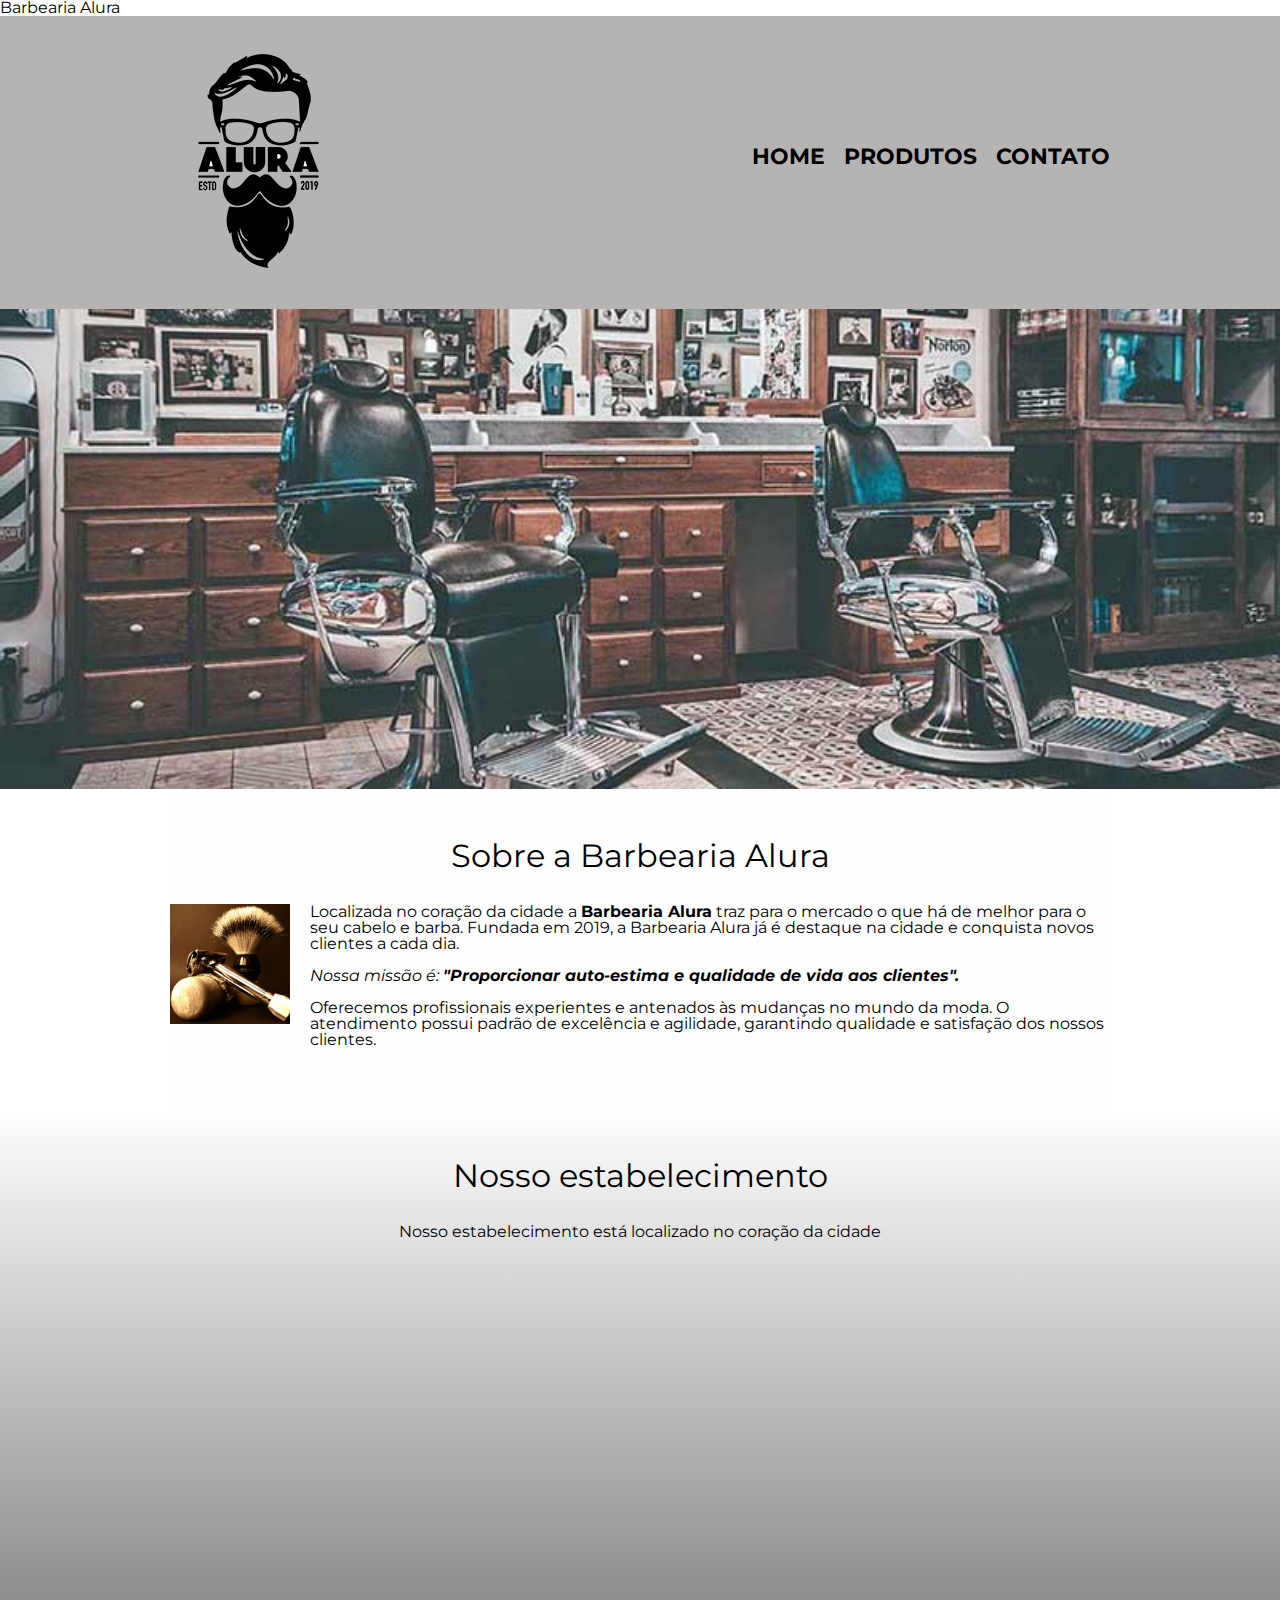
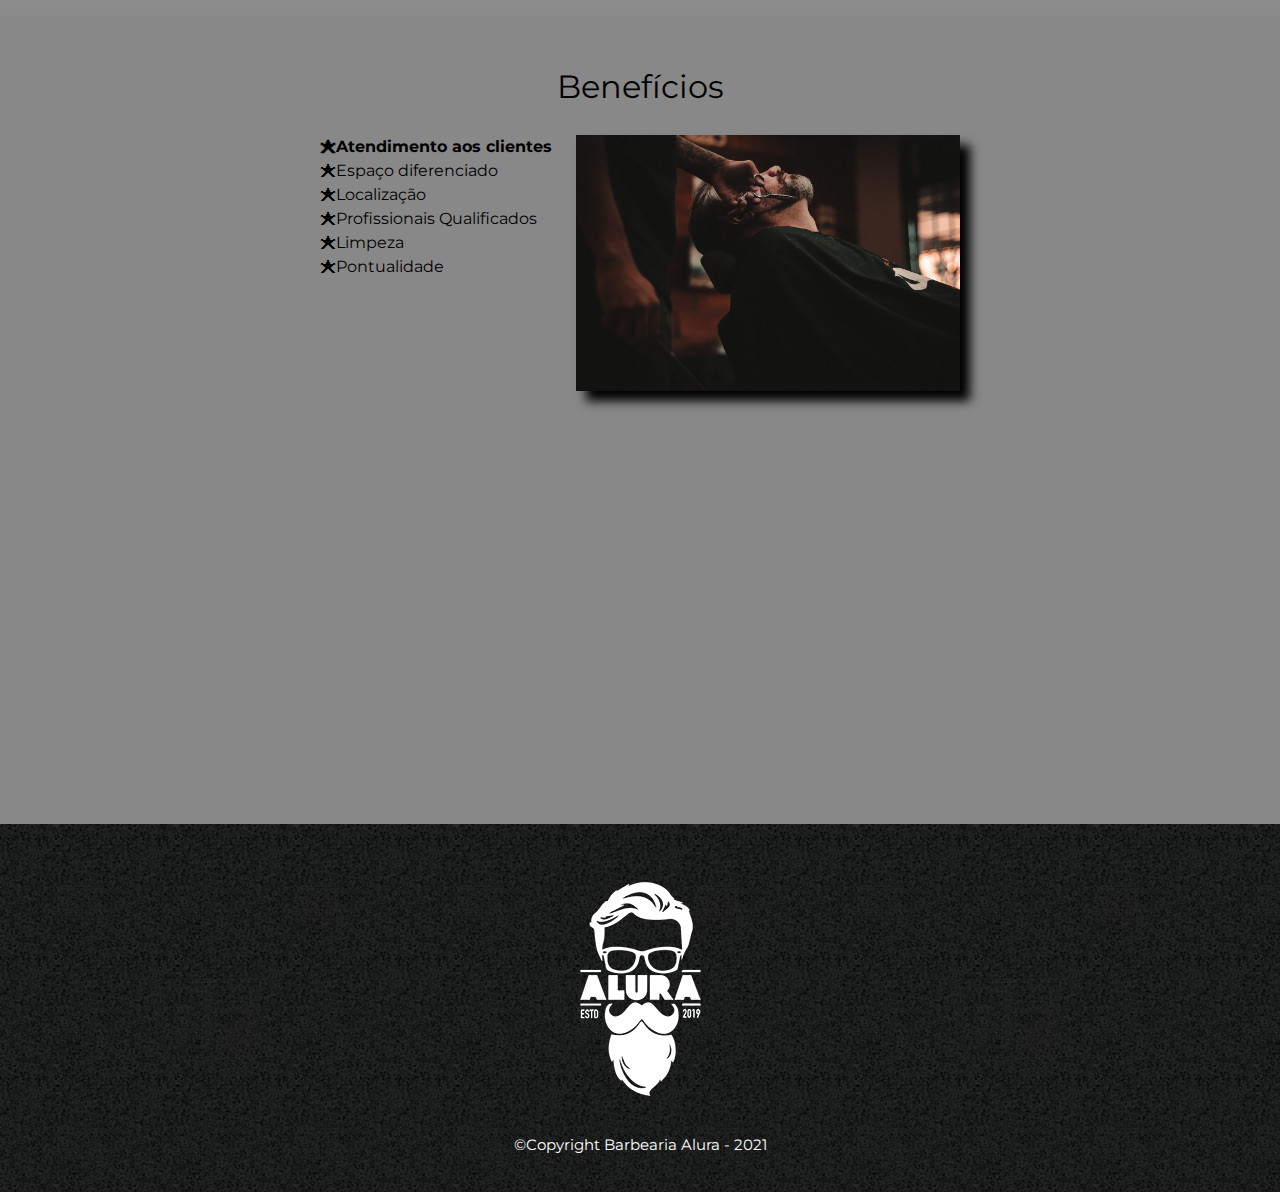
<file: index.html>
<!DOCTYPE html>
<html lang "pt-br">

<head>
    <meta charset="UTF-8">
    <meta name="viewport" content="width=device-width"
    <title>Barbearia Alura</title>
    <link rel="stylesheet" href="reset.css">
    <link rel="stylesheet" href="contato.css">
    <link rel="preconnect" href="https://fonts.googleapis.com">
<link rel="preconnect" href="https://fonts.gstatic.com" crossorigin>
<link rel="preconnect" href="https://fonts.googleapis.com">
<link rel="preconnect" href="https://fonts.gstatic.com" crossorigin>
<link href="https://fonts.googleapis.com/css2?family=Montserrat:wght@300&display=swap" rel="stylesheet">

</head>

<body>
    <header>
        <div class="caixa">
            <h1><img src="logo.png" alt="Logo da BArbearia Alura"></h1>
                <nav>
                    <ul>
                        <li> <a href="index.html">Home</a></li>
                        <li><a href="produtos.html">Produtos</a></li>
                        <li><a href="contato.html"> Contato</a></li>
                    </ul>
                </nav>
            </div> 
    </header>
    
    <img class="banner" src="banner.jpg">

    <main>
        <section class ="principal">
          
            <h2 class="titulo-principal">Sobre a Barbearia Alura</h2>
            <img  class ="utensilios" src="utensilios.jpg" alt="Utensílios de um barbeiro.">
                <p>Localizada no coração da cidade a <strong>Barbearia Alura</strong> traz para o mercado o que há de melhor para o
            seu cabelo e barba. Fundada em 2019, a Barbearia Alura já é destaque na cidade e conquista novos clientes a cada
            dia.</p>

                <p id="missao"><em>Nossa missão é: <strong>"Proporcionar auto-estima e qualidade de vida aos
                    clientes".</strong></em></p>

                <p>Oferecemos profissionais experientes e antenados às mudanças no mundo da moda. O atendimento possui padrão de
            excelência e agilidade, garantindo qualidade e satisfação dos nossos clientes.</p>
    </section>
    <section class="mapa">
        <h3 class="titulo-principal">Nosso estabelecimento</h3>
        <p>Nosso estabelecimento está localizado no coração da cidade</p>
        <div class="mapa-conteudo">
        <iframe src="https://www.google.com/maps/embed?pb=!1m18!1m12!1m3!1d14976812.895075757!2d-55.597308450000035!3d-23.588244300000003!2m3!1f0!2f0!3f0!3m2!1i1024!2i768!4f13.1!3m3!1m2!1s0x94ce5a2b2ed7f3a1%3A0xab35da2f5ca62674!2sCaelum%20-%20Escola%20de%20Tecnologia!5e0!3m2!1spt-BR!2sbr!4v1625501428369!5m2!1spt-BR!2sbr" width="100%" height="300" style="border:0;" allowfullscreen="" loading="lazy"></iframe>
    </div>
    </section>
    <section class="beneficios">
        <div class="conteudo-beneficios">
        <h3 class="titulo-principal">Benefícios</h3>
                <ul class="lista-beneficios">
                    <li class="itens">Atendimento aos clientes</li>
                    <li class="itens">Espaço diferenciado</li>
                    <li class="itens">Localização</li>
                    <li class="itens">Profissionais Qualificados</li> 
                    <li class="itens">Limpeza</li>
                    <li class="itens">Pontualidade</li>
            </ul><img src="beneficios.jpg" class="imagem-beneficios">
        </div>
        <div class="videoBeneficios">
           <iframe width="100%" height="315" src="https://www.youtube.com/embed/wcVVXUV0YUY" title="YouTube video player" frameborder="0" allow="accelerometer; autoplay; clipboard-write; encrypted-media; gyroscope; picture-in-picture" allowfullscreen></iframe>
        </div>
    <section>
 </main>
<footer>
    <img src="logo-branco.png">
    <p class="copyright">&copyCopyright Barbearia Alura - 2021</p>
</footer>
</body>
</html>
</file>
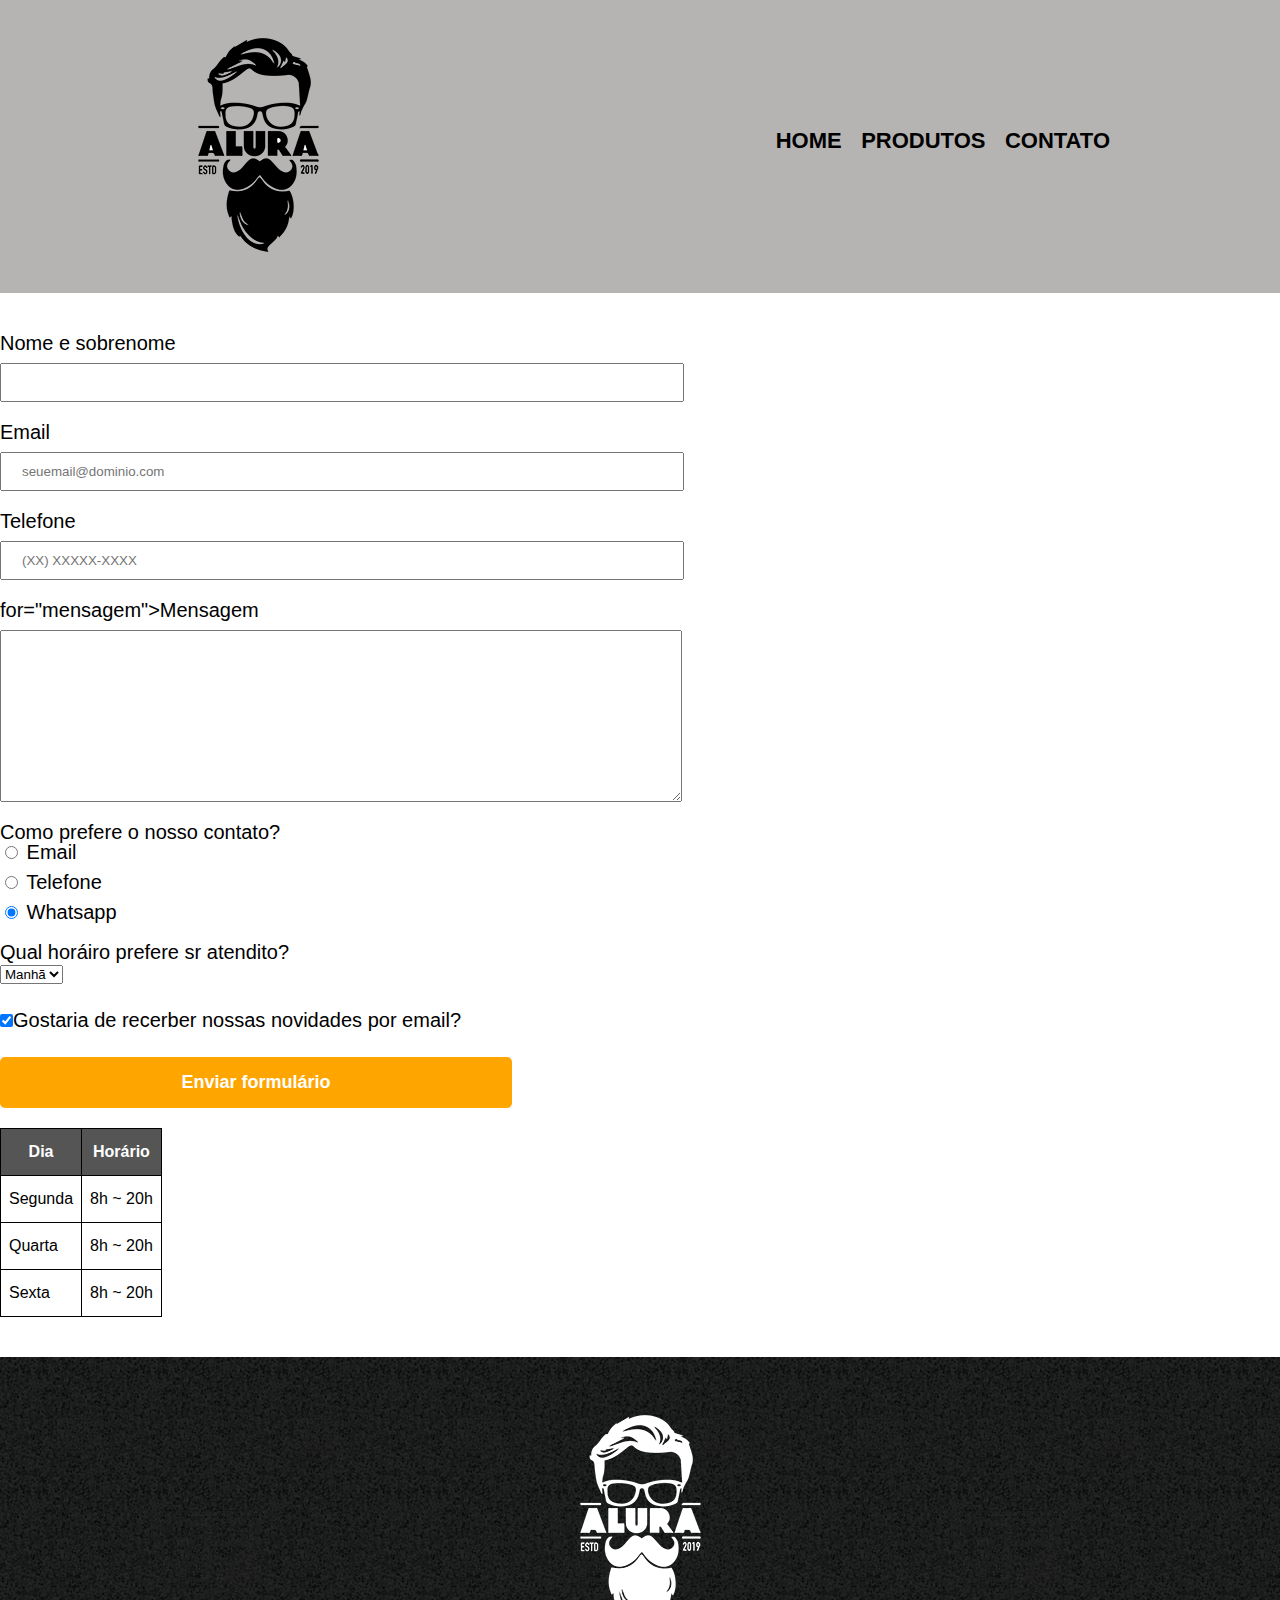
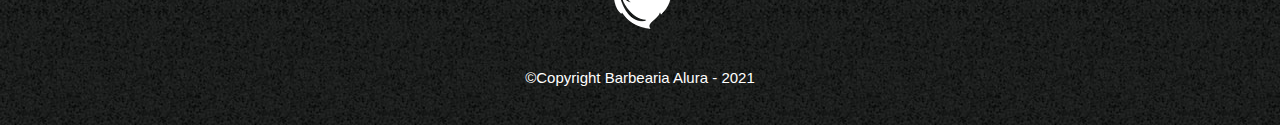
<file: contato.html>
<!DOCTYPE html>
<html>
    <head>
        <meta charset="UTF-8">
        <title>Contato - Barbearia Alura</title>
        
        <link rel="stylesheet" href="reset.css">
        <link rel="stylesheet" href="contato.css">
    </head>
    <body>
        <header>
            <div class="caixa">
                <h1><img src="logo.png" alt="Logo da BArbearia Alura"></h1>
                    <nav>
                        <ul>
                            <li> <a href="index.html">Home</a></li>
                            <li><a href="produtos.html">Produtos</a></li>
                            <li><a href="contato.html"> Contato</a></li>
                        </ul>
                    </nav>
                </div> 
        </header>
        <main>
            <form>
                <label for="nomesobrenome">Nome e sobrenome</label> 
                <input type="text" id="nomesobrenome" class="input-padrao" required>
                

                <label for="email"> Email</label>
                <input type="email" id="email" class="input-padrao" required placeholder="seuemail@dominio.com">

                <Label for="telefone">Telefone</Label>
                <input type="tel" id ="telefone" class="input-padrao" required placeholder="(XX) XXXXX-XXXX">

                <label>for="mensagem">Mensagem</label>
                <textarea cols="70" rows="10" id="mensagem" class="input-padrao" required>

                </textarea>
                <fieldset class="preferenciaContato">
                    <legend>Como prefere o nosso contato?</p>
                    <label for="radio-email"><input type="radio" name="contato" value="email" id="radio-email" > Email</label>
            
                    <label for="radio-telefone"><input type="radio" name="contato" value="telefone" id="radio-telefone" > Telefone</label>

                    <label for="radio-whatsapp"> <input type="radio" name="contato" value="whatsapp" id="radio-whatsapp" checked> Whatsapp</label>
                    
                   
                </fieldset>
                 <fieldset>
                    <legend>Qual horáiro prefere sr atendito?</p>
                        <select>
                            <option>Manhã</option>

                            <option>Tarde</option>

                            <option>Noite</option>
                        </select>
                 </fieldset>
                <label><input type="checkbox" class="checkbox" checked>Gostaria de recerber nossas novidades por email?</label>
                <input type="submit" value="Enviar formulário" class="enviar">
                <table>
                    <thead>
                        <tr>
                            <th>Dia</th> 
                            <th>Horário</th>
                        </tr>
                    </thead>
                    <tbody> 
                    <tr>
                        <td>Segunda</td>
                        <td>8h ~ 20h</td>
                    </tr>
                    <tr>
                        <td>Quarta</td>
                        <td>8h ~ 20h</td>
                    </tr>
                    <tr>
                        <td>Sexta</td>
                        <td>8h ~ 20h</td>
                    </tr>
                  
                </tbody>
                   
                </table>
            </form>
        </main>
        <footer>
            <img src="logo-branco.png" alt="Logo da Barbearia Alura">
            <p class="copyright">&copyCopyright Barbearia Alura - 2021</p>
        </footer>
    </body>
</html>
</file>
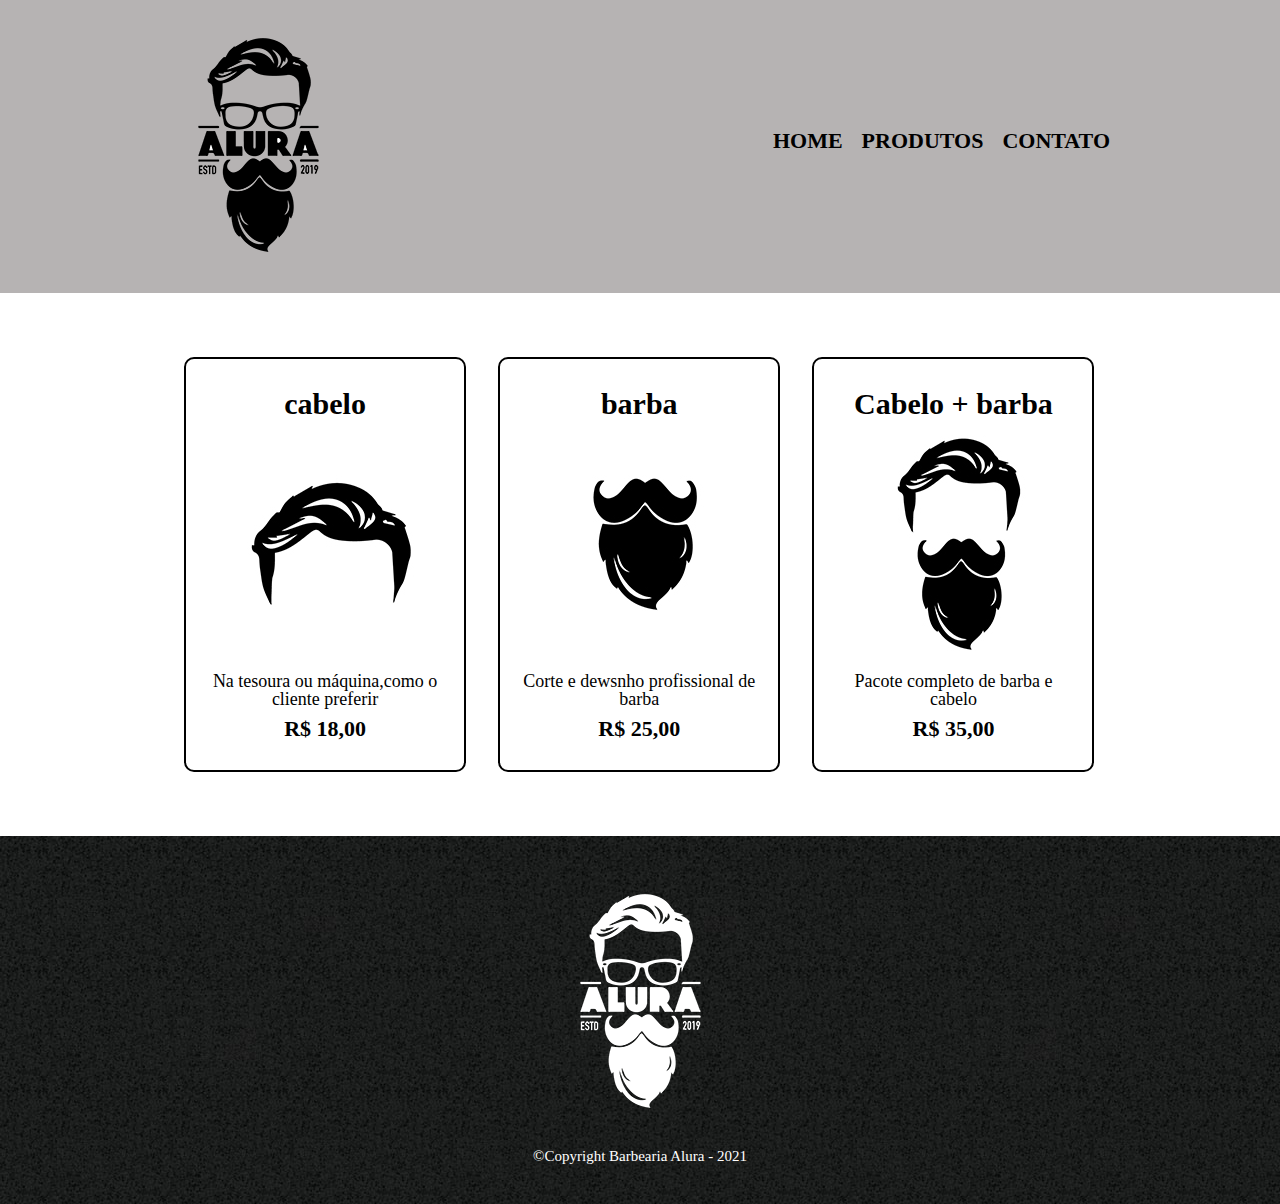
<file: produtos.html>
<!DOCTYPE html>
<html>
    <head>
        <meta charset="UTF-8">
        <title>Produdos - Barbearia Alura</title>
        <link rel="stylesheet" href="reset.css">
        <link rel="stylesheet" href="produtos.css">
        
    </head>
    <body>
        <header>
         <div class="caixa">
            <h1><img src="logo.png"></h1>
                <nav>
                    <ul>
                        <li> <a href="index.html">Home</a></li>
                        <li><a href="produtos.html">Produtos</a></li>
                        <li><a href="contato.html"> Contato</a></li>
                    </ul>
                </nav>
            </div> 
        </header>
        <main>
            <ul class="produtos">
                <li>
                    <h2>cabelo</h2>
                   <img src="cabelo.jpg">
                   <p class="descricao">Na tesoura ou máquina,como o cliente preferir</p>
                   <p class ="produto-preco">R$ 18,00</p>
                </li>
                <li>
                    <h2>barba</h2>
                    <img src="barba.jpg">
                    <p class="descricao">Corte e dewsnho profissional de barba</p>
                    <p class ="produto-preco">R$ 25,00</p>
                </li>
                <li>
                    <h2>Cabelo + barba</h2>
                    <img src="cabelo+barba.jpg">
                    <p class="descricao">Pacote completo de barba e cabelo</p>
                    <p class ="produto-preco">R$ 35,00</p>
                </li>
            </ul>
        </main>
        <footer>
            <img src="logo-branco.png">
            <p class="copyright">&copyCopyright Barbearia Alura - 2021</p>
        </footer>
    </body>
</html>
</file>
<file: contato.css>
body{
    font-family: 'Montserrat', sans-serif;
 }
header{
    background-color: rgb(182, 179, 179);
    padding: 20px 0;
}

.caixa{
 position: relative;
 margin: 0 auto;
 width: 940px;
}

nav {
    position: absolute;
    top: 110px;
    right: 0;
}
nav li{
display: inline;
margin: 0 0 0 15px;

}
nav a{
text-transform: uppercase;
color: black;
font-weight: bold;
font-size: 22px;
text-decoration: none;


}
nav a:hover{
color: #c78c19;
text-decoration: underline;
}
.copyright{
    color: white;
    font-size: 15px;
    margin: 20px 0 0 0;
    
}



form{
    margin: 40px 0;
}

footer{
    text-align: center;
    background: url(bg.jpg);
    padding: 40px 0;
    
}
form label,form legend{
    display: block;
    font-size: 20px;
    margin: 0 0 10px;
}

.input-padrao{
    display: block;
    margin: 0 0 20px;
    padding: 10px 20px;
    width: 50%;

}
.checkbox{
    margin: 20px 0;
}
.enviar{
    width:40%;
    padding: 15px 0;
    background: orange;
    color:white;
    font-weight: bold;
    font-size: 18px;
    border: none;
    border-radius: 5px;
    transition: 1s all;
    cursor: pointer;

}

.enviar:hover{
    background:darkorange;
    transform:scale(1.2) ;
}

table {
    margin:  20px 0 40px;

}
thead{
    background: #555555;
    color: white;
    font-weight: bold;

}
td,th{
    border:1px solid black;
    padding: 15px 8px;
}

 .banner {
     width:100%;
 }
 .titulo-principal{
     text-align: center;
     font-size: 2em;
     margin:0 0 1em;
     clear:left;
 }
 .principal{
     padding: 3em 0;
     background:#fefefe;
     width: 940px;
     margin: 0 auto;
 }
 .principal p {
     margin: 0 0 1em;

 }
 .principal strong {
     font-weight: bold;
 }
 .principal em{
     font-style: italic;
 }
 .utensilios{
     width: 120px;
     float: left;
     margin: 0 20px 20px 0
 }
 .beneficios{
    padding: 3em 0;
    background: #888888;
 }
 .conteudo-beneficios{
     width: 640px;
     margin: 0 auto;
 }
 .lista-beneficios{
     width: 40%;
     display: inline-block;
     vertical-align: top;


 }
 .itens{
     line-height: 1.5;
 }
 .itens::before{
     content: "🟊"
 }
 .itens:first-child{
     font-weight: bold;
 }
 .imagem-beneficios{
     width:60%;
    opacity: 1;
    transition: 400ms;
    box-shadow: 10px 10px 10px #000000;
     
 }
 .imagem-beneficios:hover{
     opacity: 0.3;
 }
 .videoBeneficios{
    width: 560px;
    margin:2em auto;


 }
 .mapa{
     padding: 3em 0;
     background: linear-gradient(#fefefe,#888888);
     
 }

 .mapa p{
     margin: 0 0 2em;
     text-align: center;
 }
 .mapa-conteudo{
     width: 940px;
     margin: 0 auto;
 }
 @media screen and (max-width:480px){
     .caixa,.principal,.conteudo-beneficios,.mapa-conteudo,.videoBeneficios{
         width: auto;
     }
     h1{
         text-align: center;
     }
     nav{
         position: static;
     }
     .lista-beneficios, .imagem-beneficios{
         width: 100%;
     }
     
 }
</file>
<file: produtos.css>
header{
        background-color: rgb(182, 179, 179);
        padding: 20px 0;
    }

 .caixa{
     position: relative;
     margin: 0 auto;
     width: 940px;
 }

    nav {
        position: absolute;
        top: 110px;
        right: 0;
    }
nav li{
    display: inline;
    margin: 0 0 0 15px;

}
nav a{
    text-transform: uppercase;
    color: black;
    font-weight: bold;
    font-size: 22px;
    text-decoration: none;
    

}
nav a:hover{
    color: #c78c19;
    text-decoration: underline;

}
.produtos{
    width: 940px;
     margin: 0 auto;
     padding: 50px;
}
.produtos li{
    display: inline-block;
    text-align: center;
    width: 30%;
    vertical-align: top;
   margin:  1.5%;
   padding: 30px 20px;
   box-sizing: border-box;
   border: 2px solid black;
   border-radius: 10px;

}

.produtos li:hover{
    border-color: #c78c19;
  

}
.produtos li:active {
    border-color: #088c19;
}
.produtos li:hover h2{
    font-size: 35px;
}
.produtos h2 {
    font-size: 30px;
    font-weight: bold;
    
}
.descricao{
    font-size: 18px;

    
}

.produto-preco {
    font-size:22px;
    font-weight: bold;
    margin-top: 10px;
}
footer {
    text-align: center;
    background: url(bg.jpg);
    padding: 40px 0;
}
.copyright{
    color: #ffffff;
    font-size: 15px;
    margin: 20px 0 0 0
}
</file>
